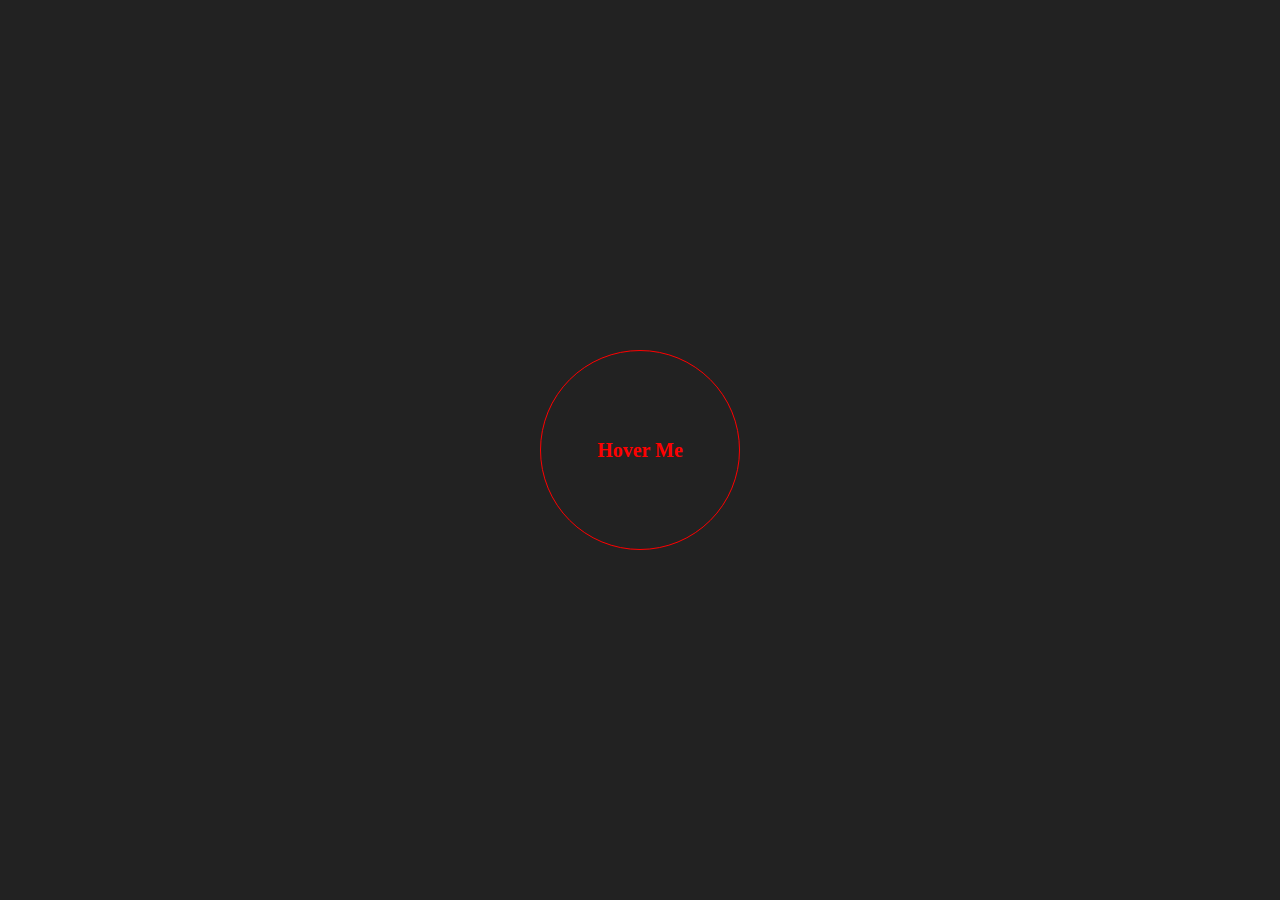
<file: 001-light-burst/index.html>
<!DOCTYPE html>
<html lang="en">
<head>
	<meta charset="utf-8">
	<meta http-equiv="X-UA-Compatible" content="IE=edge">
	<meta name="viewport" content="width=device-width, initial-scale=1.0">
	<meta name="description" content="Light burst CSS animation">
	<meta name="keywords" content="css, animation, light, burst">
	<title>001 - Light Burst CSS Animation</title>
	<link href="../assets/normalize.css" rel="stylesheet">
	<link href="style.css" rel="stylesheet">
</head>
<body>
	<button>Hover Me</button>
</body>
</html>
</file>
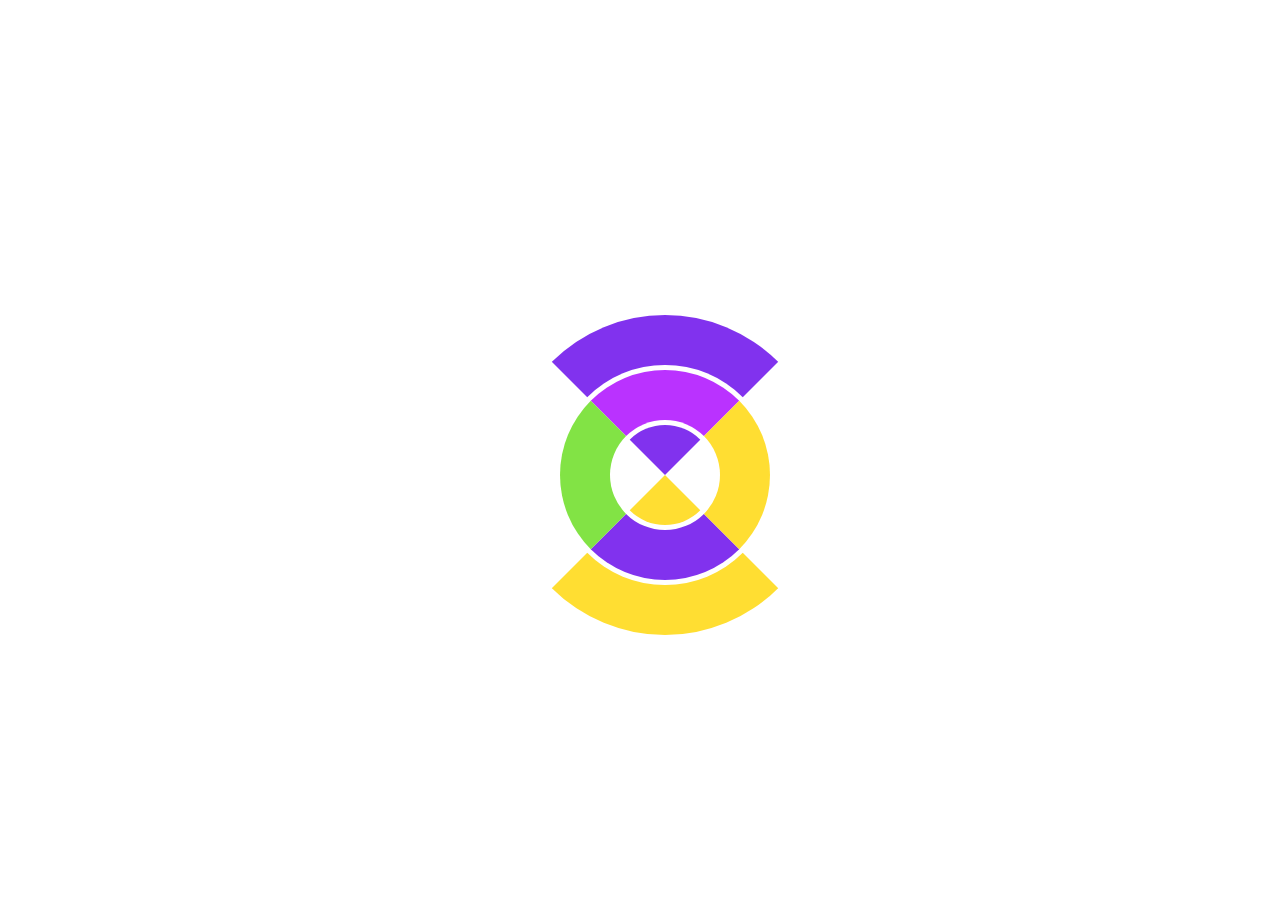
<file: 002-wheel-spinner/index.html>
<!DOCTYPE html>
<html lang="en">
<head>
	<meta charset="utf-8">
	<meta http-equiv="X-UA-Compatible" content="IE=edge">
	<meta name="viewport" content="width=device-width, initial-scale=1.0">
	<meta name="description" content="CSS wheel spinner">
	<meta name="keywords" content="css, animation, wheel, spinner">
	<title>002 - CSS Wheel Spinner</title>
	<link href="../assets/normalize.css" rel="stylesheet">
	<link href="style.css" rel="stylesheet">
</head>
<body>
    <div></div>
    <div></div>
    <div></div>
</body>
</html>
</file>
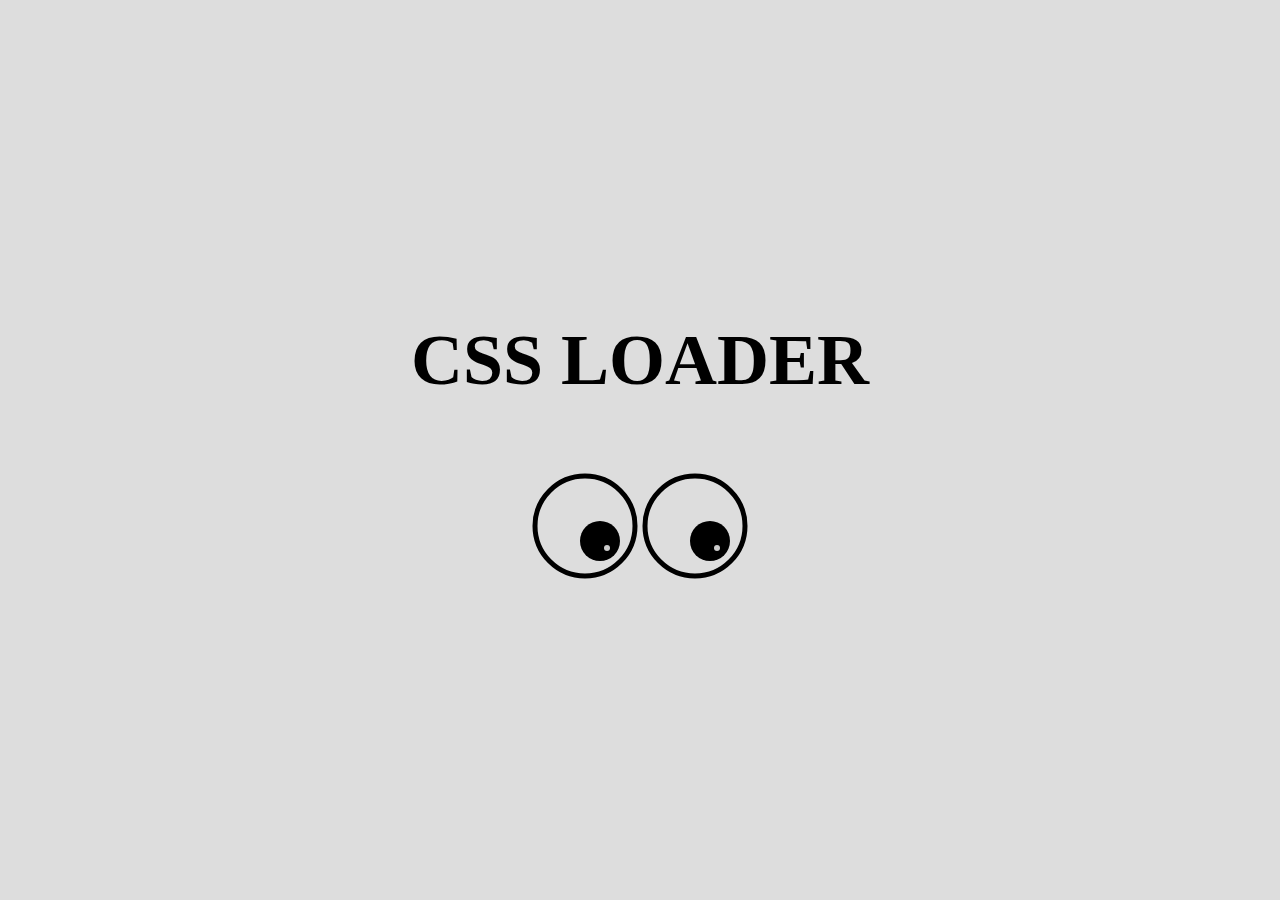
<file: 003-css-loader/index.html>
<!DOCTYPE html>
<html lang="en">
<head>
	<meta charset="utf-8">
	<meta http-equiv="X-UA-Compatible" content="IE=edge">
	<meta name="viewport" content="width=device-width, initial-scale=1.0">
	<meta name="description" content="CSS SVG loader">
	<meta name="keywords" content="css, animation, svg, loader">
	<title>003 - CSS SVG Loader</title>
	<link href="../assets/normalize.css" rel="stylesheet">
	<link href="style.css" rel="stylesheet">
</head>
<body>
    <h1>CSS Loader</h1>
    <svg version="1.1" xmlns="http://www.w3.org/2000/svg" viewBox="0 0 220 110">
        <circle class="eye-outer" r="50" cy="55" cx="55"/>
        <circle class="eye-outer" r="50" cy="55" cx="165"/>
        <g id="pupils">
            <circle class="eye-inner" r="20" cy="55" cx="55"/>
            <circle class="eye-inner" r="20" cy="55" cx="165"/>
            <circle class="eye-glow" r="3" cy="62" cx="62"/>
            <circle class="eye-glow" r="3" cy="62" cx="172"/>
        </g>
    </svg>
</body>
</html>
</file>
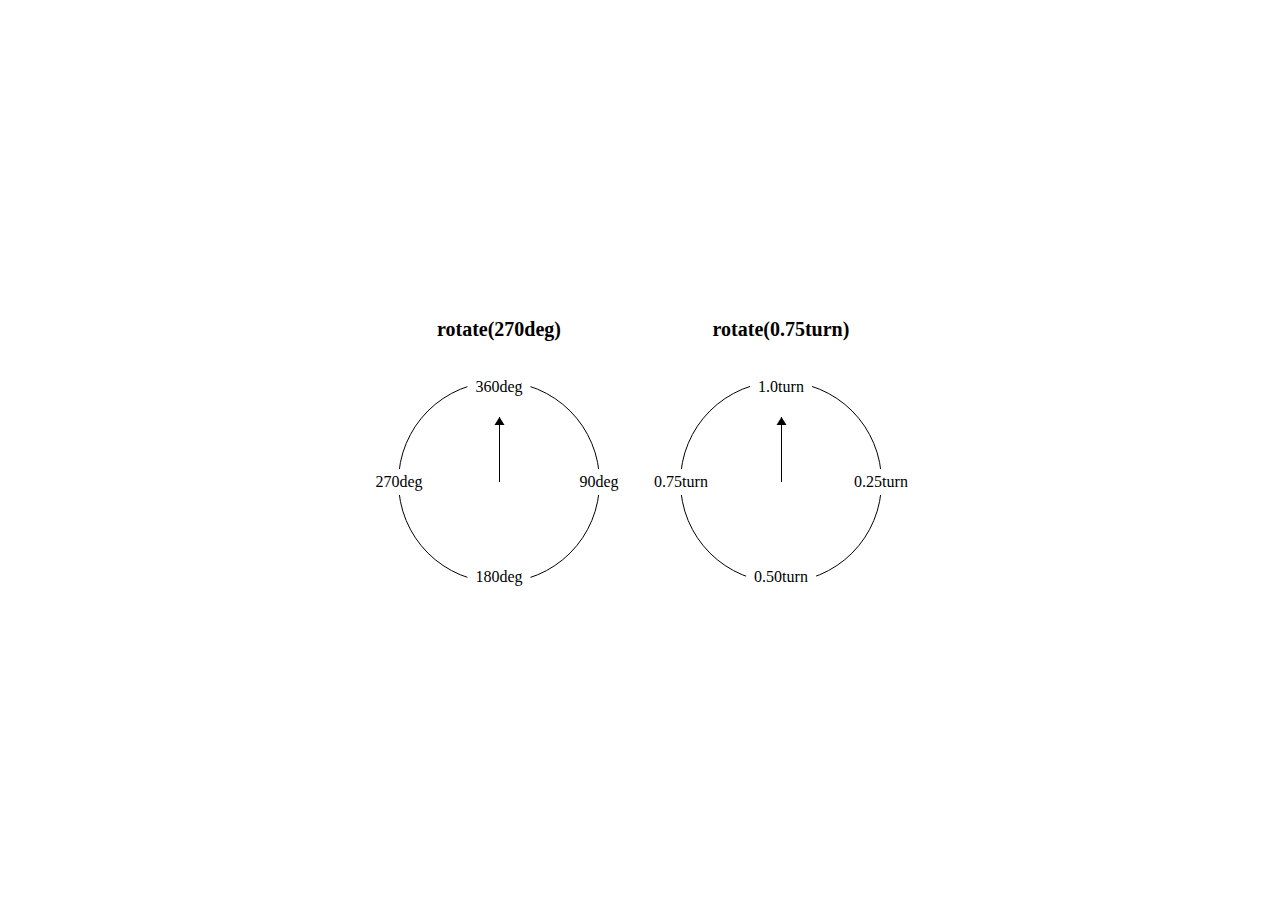
<file: 004-css-rotate/index.html>
<!DOCTYPE html>
<html lang="en">
<head>
	<meta charset="utf-8">
	<meta http-equiv="X-UA-Compatible" content="IE=edge">
	<meta name="viewport" content="width=device-width, initial-scale=1.0">
	<meta name="description" content="CSS rotate function">
	<meta name="keywords" content="css, animation, rotate">
	<title>004 - CSS rotate()</title>
	<link href="../assets/normalize.css" rel="stylesheet">
	<link href="style.css" rel="stylesheet">
</head>
<body>
    <div>
        <h2>rotate(270deg)</h2>
        <div class="deg">
            <span class="one">360deg</span>
            <span class="two">90deg</span>
            <span class="three">180deg</span>
            <span class="four">270deg</span>
            <span class="handle handle-deg"></span>
        </div>
    </div>
    <div>
        <h2>rotate(0.75turn)</h2>
        <div class="turn">
            <span class="one">1.0turn</span>
            <span class="two">0.25turn</span>
            <span class="three">0.50turn</span>
            <span class="four">0.75turn</span>
            <span class="handle handle-turn"></span>
        </div>
    </div>
</body>
</html>
</file>
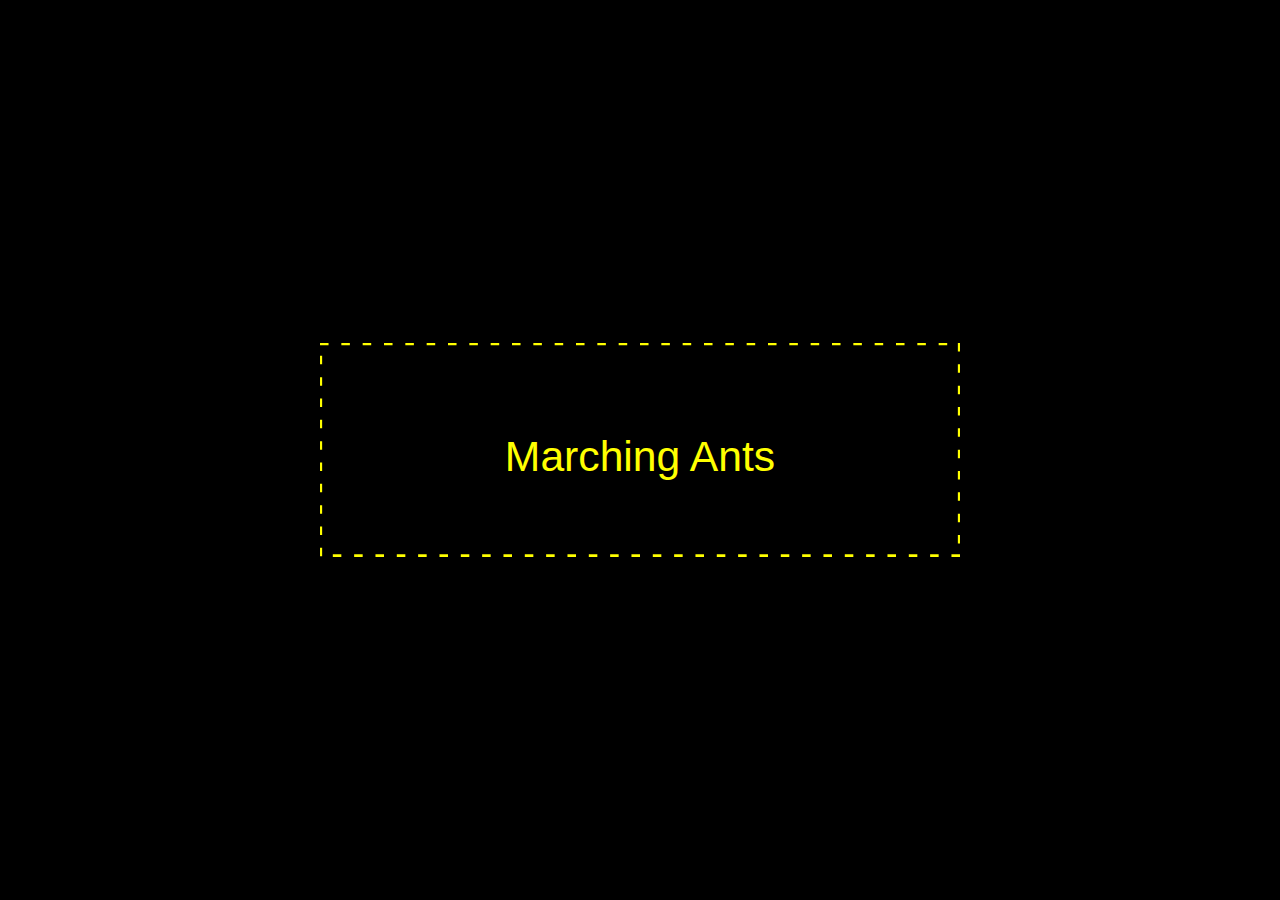
<file: 006-marching-ants/index.html>
<!DOCTYPE html>
<html lang="en">
<head>
	<meta charset="utf-8">
	<meta http-equiv="X-UA-Compatible" content="IE=edge">
	<meta name="viewport" content="width=device-width, initial-scale=1.0">
	<meta name="description" content="Fully responsive marching ants">
	<meta name="keywords" content="css, animation, svg, marching, ants">
	<title>006 - Fully Responsive Marching Ants</title>
	<link href="../assets/normalize.css" rel="stylesheet">
	<link href="style.css" rel="stylesheet">
</head>
<body>
    <svg version="1.1" xmlns="http://www.w3.org/2000/svg" viewBox="0 0 150 50">
		<a xlink:href="#">
		   <rect x="0" y="0" width="150px" height="50px" class="r"/>
		   <text x="50%" y="60%" text-anchor="middle" class="t">
			  Marching Ants
		   </text>
		</a>
	</svg>
</body>
</html>
</file>
<file: 001-light-burst/style.css>
body {
    display: flex;
    justify-content: center;
    align-items: center;
    height: 100vh;
    background-color: #222;
}

button {
    font-family: 'open sans';
    font-size: 20px;
    font-weight: 600;
    line-height: 1;
    padding: 1em;
    width: 200px;
    height: 200px;
    border: 1px solid red;
    border-radius: 50%;
    color: red;
    background-color: transparent;
    cursor: pointer;
}

button:hover {
    box-shadow: 0 0 30vw 40vw rgba(241,244,0,0);
    animation: animate 3s infinite;
}

@keyframes animate {
    45%, 55% { box-shadow: 0 0 0 3px rgba(241,244,0,1); }
}
</file>
<file: 002-wheel-spinner/style.css>
:root {
    --first-color: #a0f;
    --second-color: #ffd600;
    --third-color:  #6200ea;
    --fourth-color:  #64dd17;
}

body {
    height: 100vh;
    position: relative;
}

div {
    position: absolute;
    top: 50%;
    left: 50%;
    border-width: 50px;
    border-style: solid;
    border-radius: 50%;
    animation: rotation 1s 1s infinite linear;
    opacity: 0.8;
}

div:nth-child(1) {
    width: 0;
    height: 0;
    border-color: var(--third-color) transparent var(--second-color);
    margin: -25px 0 0 -25px;
}

div:nth-child(2) {
    width: 110px;
    height: 110px;
    border-color: var(--first-color) var(--second-color) var(--third-color) var(--fourth-color);
    margin: -80px 0 0 -80px;
    animation-direction: reverse;
    animation-duration: 1.5s;
}

div:nth-child(3) {
    width: 220px;
    height: 220px;
    border-color: var(--third-color) transparent var(--second-color);
    margin: -135px 0 0 -135px;
    animation-duration: 0.4s;
}

@keyframes rotation {
    0% { transform: rotate(0); }
    100% { transform: rotate(360deg); }
}
</file>
<file: 003-css-loader/style.css>
body {
    height: 100vh;
    display: flex;
    flex-flow: column;
    align-items: center;
    justify-content: center;
    background: #ddd;
}

h1 {
    text-transform: uppercase;
    font-size: 8vmin;
    margin: 0 0 70px;
}

svg {
    width: 220px;
}

.eye-outer {
    fill: none;
    stroke-width: 5;
    stroke: #000;
    stroke-dasharray: 315;
    stroke-dashoffset: 0;
    animation: draw 2s ease-in infinite reverse;
}

@keyframes draw {
    100% { stroke-dashoffset: 630; }
}

.eye-inner {
    fill: #000;
    animation: blink 5s ease-in infinite;
}

@keyframes blink {
    0%, 3%, 5%, 8%, 100% { opacity: 1 }
    1%, 7% { opacity: 0 }
}

.eye-glow {
    fill: #ccc;
}

#pupils {
    transform: translate(15px, 15px);
}
</file>
<file: 004-css-rotate/style.css>
body {
    display: flex;
    align-items: center;
    justify-content: center;
    height: 100vh;
    text-align: center;
}

h2 {
    font-size: 20px;
    margin: 0 0 40px;
}

.deg,
.turn {
    width: 200px;
    height: 200px;
    margin: 0 40px;
    border: 1px solid #000;
    border-radius: 50%;
    position: relative;
}

span {
    font-size: 16px;
    line-height: 1;
    color: #000;
    background-color: #fff;
    padding: 5px 8px;
    display: inline-block;
    position: absolute;
}

.one {
    top: 0;
    left: 50%;
    transform: translate(-50%, -30%);
}

.two {
    top: 50%;
    right: 0;
    transform: translate(50%, -50%);
}

.three {
    bottom: 0;
    left: 50%;
    transform: translate(-50%, 30%);
}

.four {
    top: 50%;
    left: 0;
    transform: translate(-50%, -50%);
}

.handle {
    height: 65px;
    width: 1px;
    padding: 0;
    background-color: #000;
    font-size: 0;
    transform-origin: bottom;
    position: absolute;
    top: 35px;
    left: 50%;
}

.handle::before {
    position: absolute;
    width: 0;
    height: 0;
    border-width: 0 5px 8px;
    border-color: transparent transparent #000;
    border-style: solid;
    transform: translate(-4.5px, 0);
    display: block;
    font-size: 0;
    content: '';
}

.handle-deg {
    animation: deg 8s infinite steps(4, end);
}

.handle-turn {
    animation: turn 8s infinite steps(4, end);
}

@keyframes deg {
    100% { transform: rotate(360deg); }
}

@keyframes turn {
    100% { transform: rotate(1.0turn); }
}
</file>
<file: 006-marching-ants/style.css>
body {
    height: 100vh;
    display: flex;
    justify-content: center;
    align-items: center;
    background-color: #000;
}

svg {
    width: 50%;
    min-width: 250px;
    font-family: Montserrat, sans-serif;
}

.r {
    width: 150px;
    height: 50px;
    fill: transparent;
    stroke: #ff0;
    stroke-width: 1px;
    stroke-dasharray: 2 3;
    stroke-dashoffset: 0;
    animation: march 30s linear infinite reverse;
}

.t {
    font-size: 10px;
    fill: #ff0;
}

@keyframes march {
    100% { stroke-dashoffset: 400; }
}
</file>
